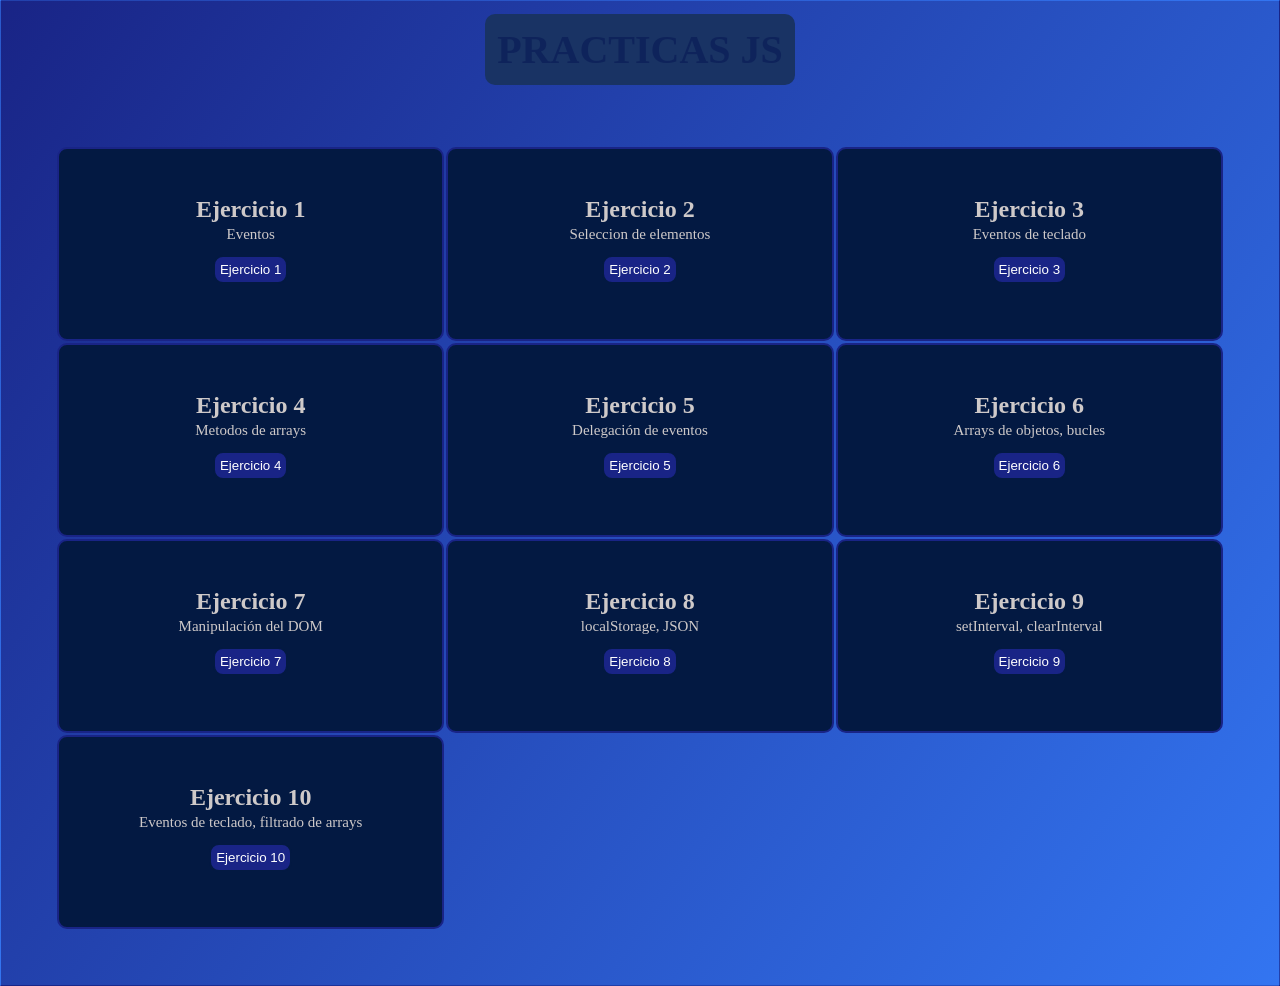
<file: index.html>
<!DOCTYPE html>
<html lang="en">
<head>
    <meta charset="UTF-8">
    <meta name="viewport" content="width=device-width, initial-scale=1.0">
    <title>PRACTICAS JS</title>
    <link rel="stylesheet" href="./styles.css">
    <link rel="icon" href="./assets/JS ICON.webp" type="image/x-icon">
</head>

<header class="header">
    <h1 class="titulo">PRACTICAS JS</h1>
</header>

<body>
    <main>

        <nav class="card">

            <div>
                <h2 class="subtitulo">Ejercicio 1</h2>
                <p class="descripcion">Eventos</p>
                <button id="ejercicio1" class="boton">Ejercicio 1</button>
            </div>

            <div>
                <h2 class="subtitulo">Ejercicio 2</h2>
                <p class="descripcion">Seleccion de elementos</p>
                <a href="./ejercicio2.html"> <button id="ejercicio2" class="boton">Ejercicio 2</button> </a>
            </div>

            <div>
                <h2 class="subtitulo">Ejercicio 3</h2>
                <p class="descripcion">Eventos de teclado</p>
                <a href="./ejercicio3.html"> <button id="ejercicio3" class="boton">Ejercicio 3</button> </a>
            </div>

            <div>
                <h2 class="subtitulo">Ejercicio 4</h2>
                <p class="descripcion">Metodos de arrays</p>
                <a href="./ejercicio4.html"> <button id="ejercicio4" class="boton">Ejercicio 4</button> </a>
            </div>

            <div>
                <h2 class="subtitulo">Ejercicio 5</h2>
                <p class="descripcion">Delegación de eventos</p>
                <a href="./ejercicio5.html"> <button id="ejercicio5" class="boton">Ejercicio 5</button> </a>
            </div>

            <div>
                <h2 class="subtitulo">Ejercicio 6</h2>
                <p class="descripcion">Arrays de objetos, bucles</p>
                <a href="./ejercicio6.html"> <button id="ejercicio6" class="boton">Ejercicio 6</button> </a>
            </div>

            <div>
                <h2 class="subtitulo">Ejercicio 7</h2>
                <p class="descripcion">Manipulación del DOM</p>
                <a href="./ejercicio7.html"> <button id="ejercicio7" class="boton">Ejercicio 7</button> </a>
            </div>

            <div>
                <h2 class="subtitulo">Ejercicio 8</h2>
                <p class="descripcion">localStorage, JSON</p>
                <a href="./ejercicio8.html"> <button id="ejercicio8" class="boton">Ejercicio 8</button> </a>
            </div>

            <div>
                <h2 class="subtitulo">Ejercicio 9</h2>
                <p class="descripcion">setInterval, clearInterval</p>
                <a href="./ejercicio9.html"> <button id="ejercicio9" class="boton">Ejercicio 9</button> </a>
            </div>

            <div>
                <h2 class="subtitulo">Ejercicio 10</h2>
                <p class="descripcion">Eventos de teclado, filtrado de arrays</p>
                <a href="./ejercicio10.html"> <button id="ejercicio10" class="boton">Ejercicio 10</button> </a>
            </div>

        </nav>    


    </main>
    <script src="./script.js"></script>
</body>
</html>
</file>
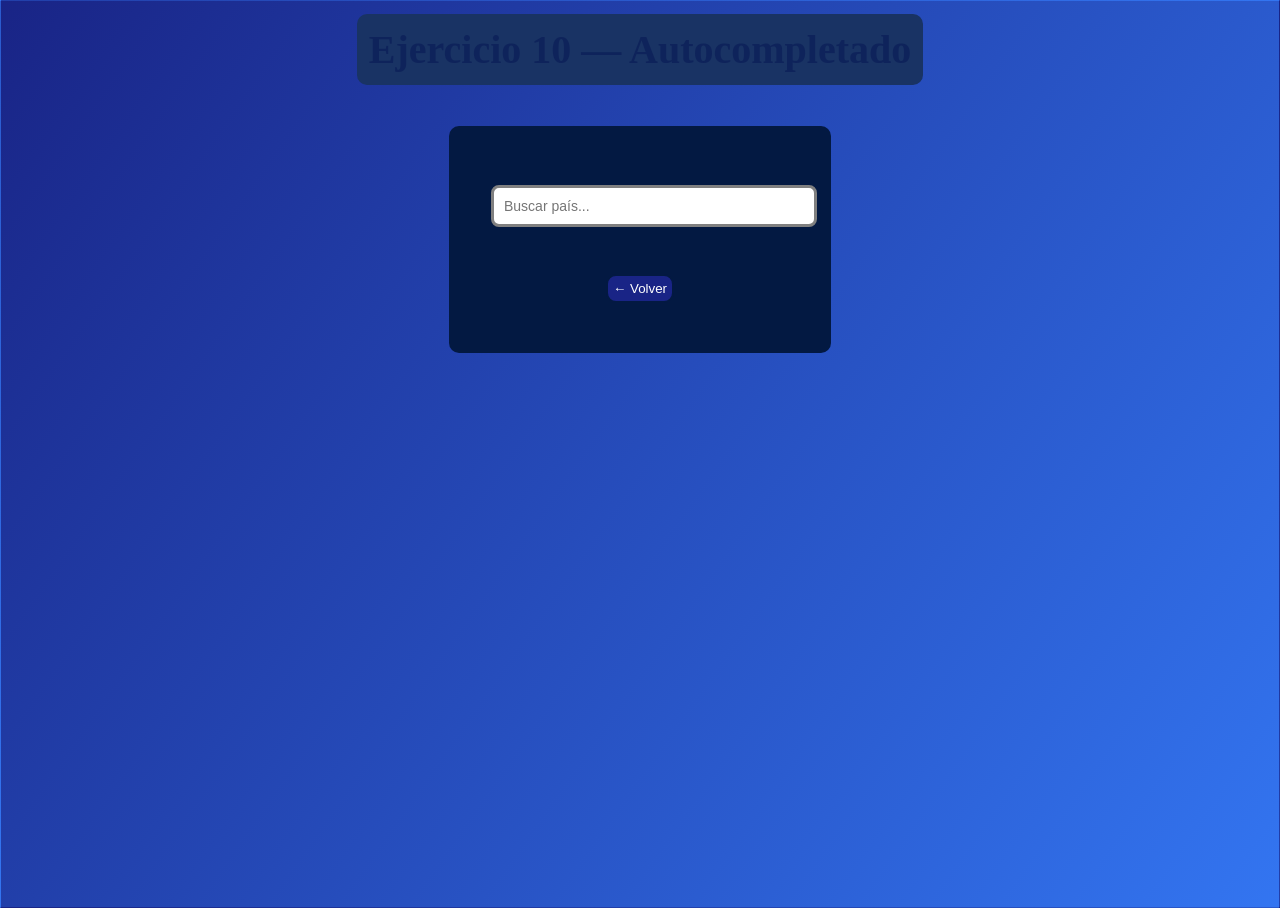
<file: ejercicio10.html>
<!DOCTYPE html>
<html lang="es">
<head>
    <meta charset="UTF-8">
    <title>Ejercicio 10 - Autocompletado</title>
    <link rel="stylesheet" href="./styles.css">
</head>
<body>
    <header class="header">
        <h1 class="titulo">Ejercicio 10 — Autocompletado</h1>
    </header>
    <main>
        <div class="ejercicio-panel">
            <div id="contenedor-busqueda">
                <input type="text" id="input-busqueda" placeholder="Buscar país...">
                <ul id="sugerencias"></ul>
            </div>
            <a href="index.html"><button class="boton">← Volver</button></a>
        </div>
    </main>
    <script src="./ejercicio10.js"></script>
</body>
</html>
</file>
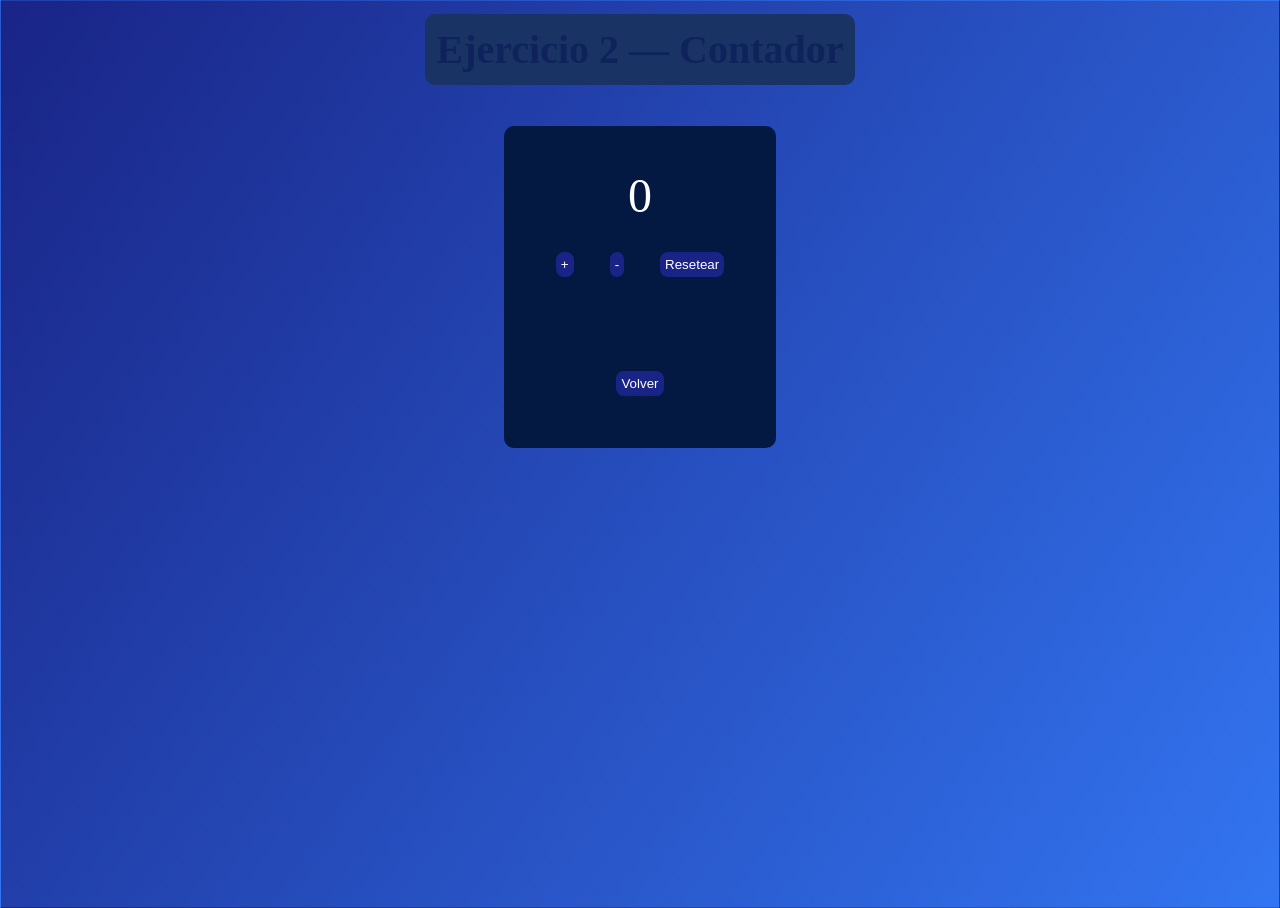
<file: ejercicio2.html>
<!DOCTYPE html>
<html lang="es">
<head>
    <meta charset="UTF-8">
    <title>Ejercicio 2 - Contador</title>
    <link rel="stylesheet" href="./styles.css">
</head>
<body>

    <header class="header">
        <h1 class="titulo">Ejercicio 2 — Contador</h1>
    </header>

    <main>
        <div class="ejercicio-panel">
            <p id="numero">0</p>
            <button id="incrementar" class="boton">+</button>
            <button id="decrementar" class="boton">-</button>
            <button id="resetear" class="boton">Resetear</button>
            <br><br>
            <a href="index.html"><button class="boton">Volver</button></a>
        </div>
    </main>

    <script src="./ejercicio2.js"></script>
</body>
</html>
</file>
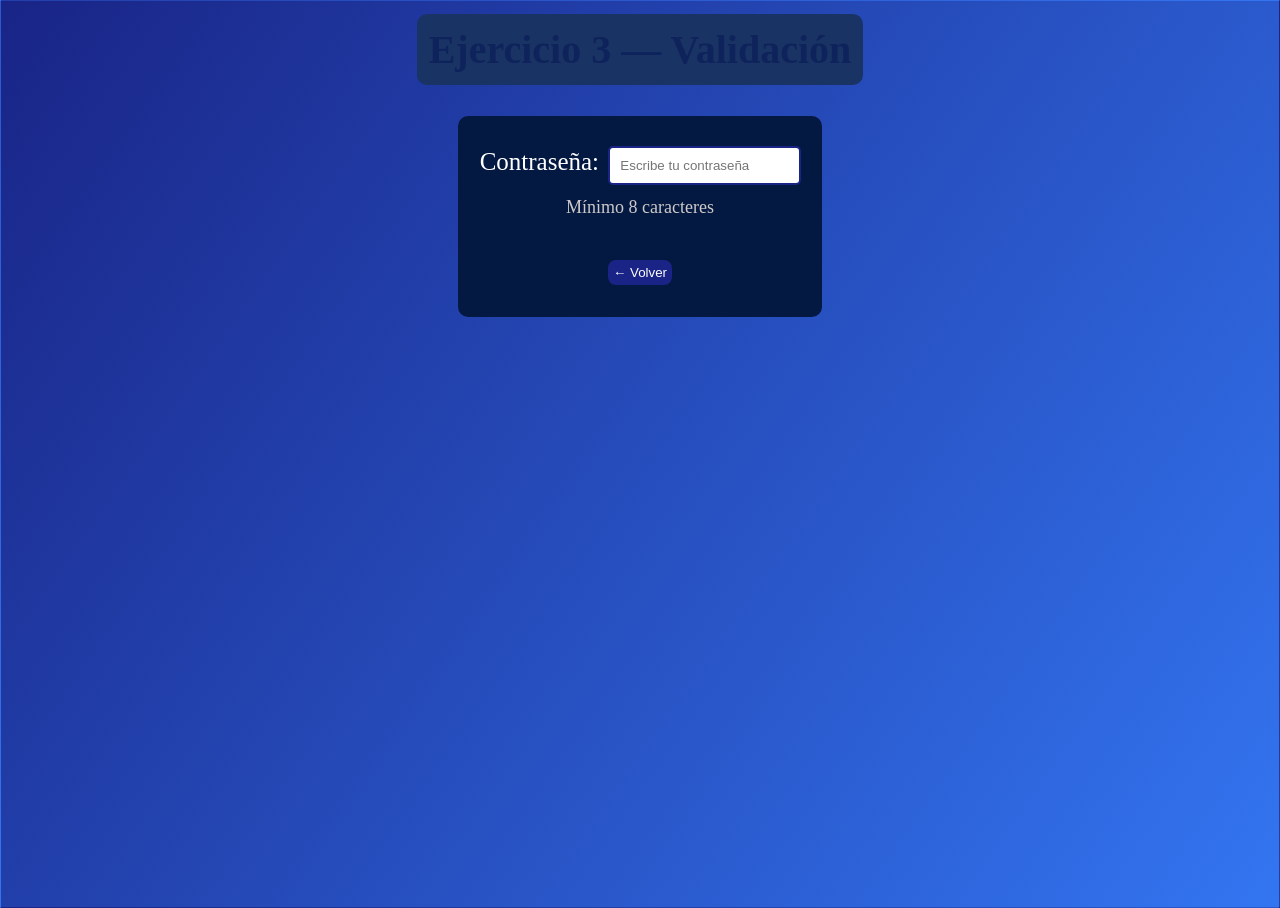
<file: ejercicio3.html>
<!DOCTYPE html>
<html lang="es">
<head>
    <meta charset="UTF-8">
    <title>Ejercicio 3 - Validación</title>
    <link rel="stylesheet" href="./styles.css">
</head>
<body>

    <header class="header">
        <h1 class="titulo">Ejercicio 3 — Validación</h1>
    </header>

    <main>
        <div class="ejercicio-contraseña">
            <label>Contraseña:</label>
            <input type="password" id="password" placeholder="Escribe tu contraseña">
            <p id="mensaje">Mínimo 8 caracteres</p>
            <br>
            <a href="index.html"><button class="boton">← Volver</button></a>
        </div>
    </main>

    <script src="./ejercicio3.js"></script>
</body>
</html>
</file>
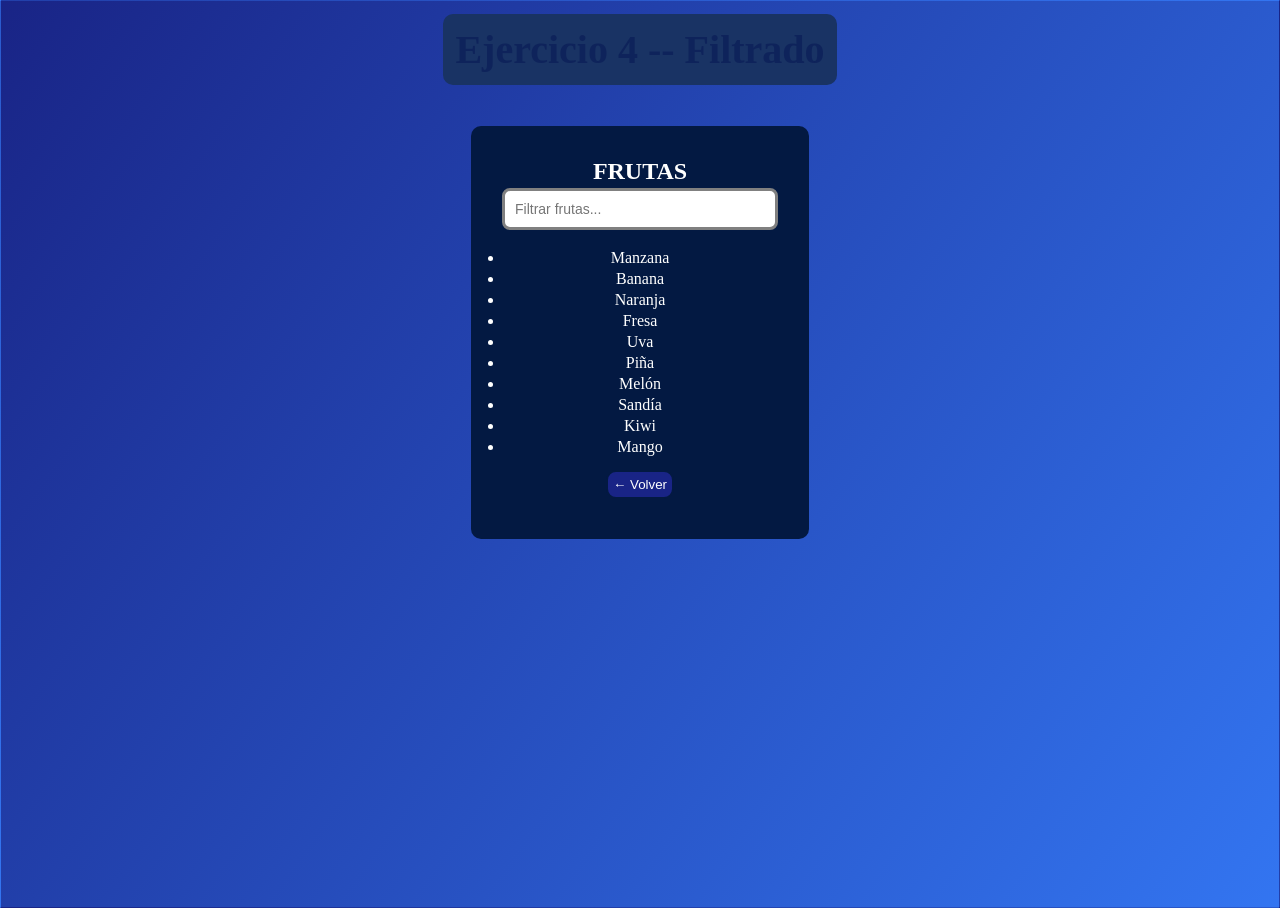
<file: ejercicio4.html>
<!DOCTYPE html>
<html lang="en">
<head>
    <meta charset="UTF-8">
    <meta name="viewport" content="width=device-width, initial-scale=1.0">
    <title>Ejercicio 4 - Filtrado</title>
    <link rel="stylesheet" href="./styles.css">
</head>

<header class="header">
    <h1 class="titulo">Ejercicio 4 -- Filtrado</h1>
</header>

<body>
    <main>

        <div class="contenedor-frutas">

            <h2 class="Frutas">FRUTAS</h2>

            <input class="buscador" type="text" id="filtro" placeholder="Filtrar frutas...">

            <ul id="lista">
                <li>Manzana</li>
                <li>Banana</li>
                <li>Naranja</li>
                <li>Fresa</li>
                <li>Uva</li>
                <li>Piña</li>
                <li>Melón</li>
                <li>Sandía</li>
                <li>Kiwi</li>
                <li>Mango</li>
            </ul>

            <a href="index.html"><button class="boton">← Volver</button></a>
            
        </div>


    </main>

    <script src="./ejercicio4.js"></script>
</body>
</html>
</file>
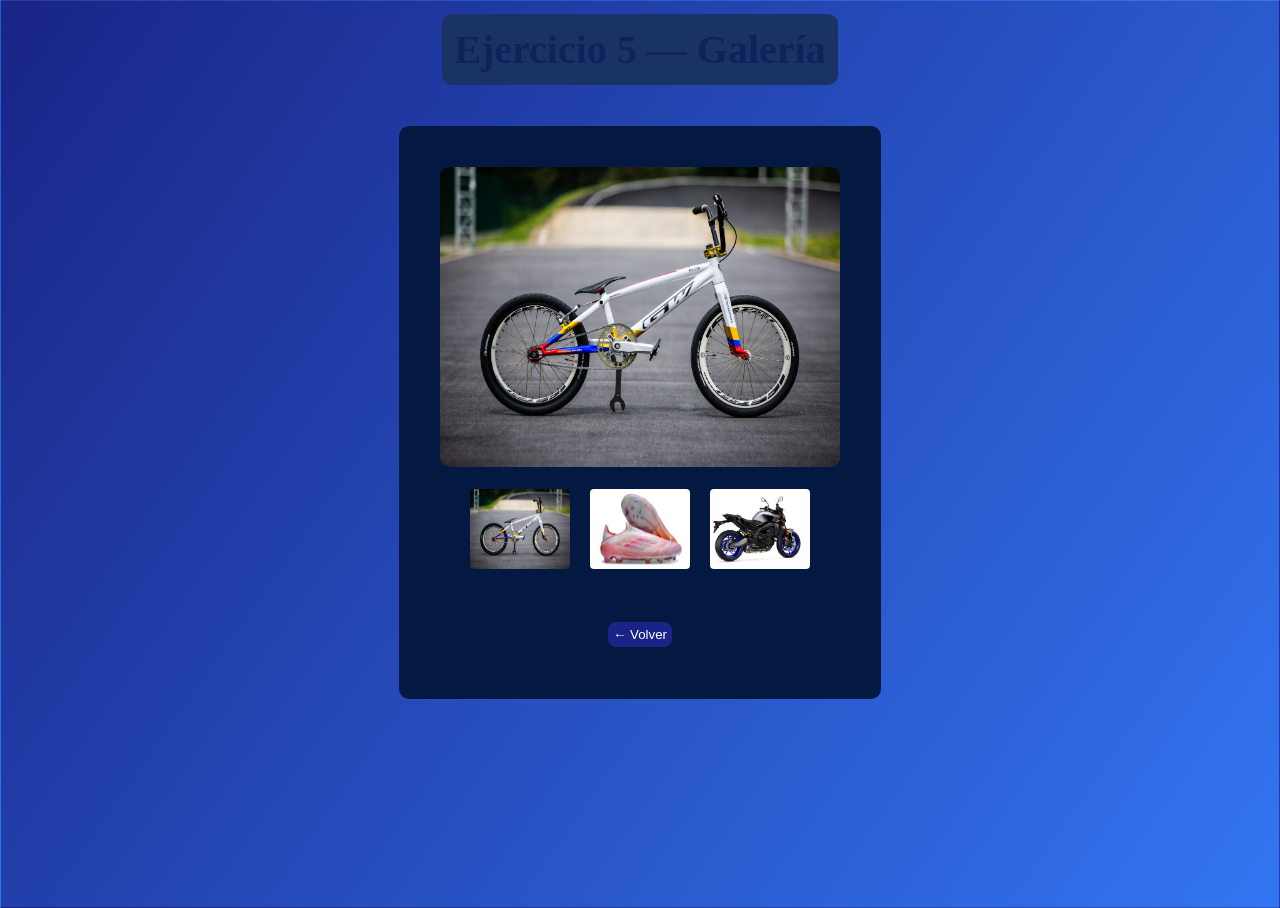
<file: ejercicio5.html>
<!DOCTYPE html>
<html lang="es">
<head>
    <meta charset="UTF-8">
    <title>Ejercicio 5 - Galería</title>
    <link rel="stylesheet" href="./styles.css">
</head>
<body>
    <header class="header">
        <h1 class="titulo">Ejercicio 5 — Galería</h1>
    </header>
    <main>
        <div class="ejercicio-panel">
            <img id="imagen-principal" src="./assets/Bmx.png" alt="Principal">
            <div id="miniaturas">
                <img data-src="./assets/Bmx.png" src="./assets/Bmx.png" alt="mini1">
                <img data-src="./assets/Guayos.png" src="./assets/Guayos.png" alt="mini2">
                <img data-src="./assets/Mt-09.png" src="./assets/Mt-09.png" alt="mini3">
            </div>
            <a href="index.html"><button class="boton">← Volver</button></a>
        </div>
    </main>
    <script src="./ejercicio5.js"></script>
</body>
</html>
</file>
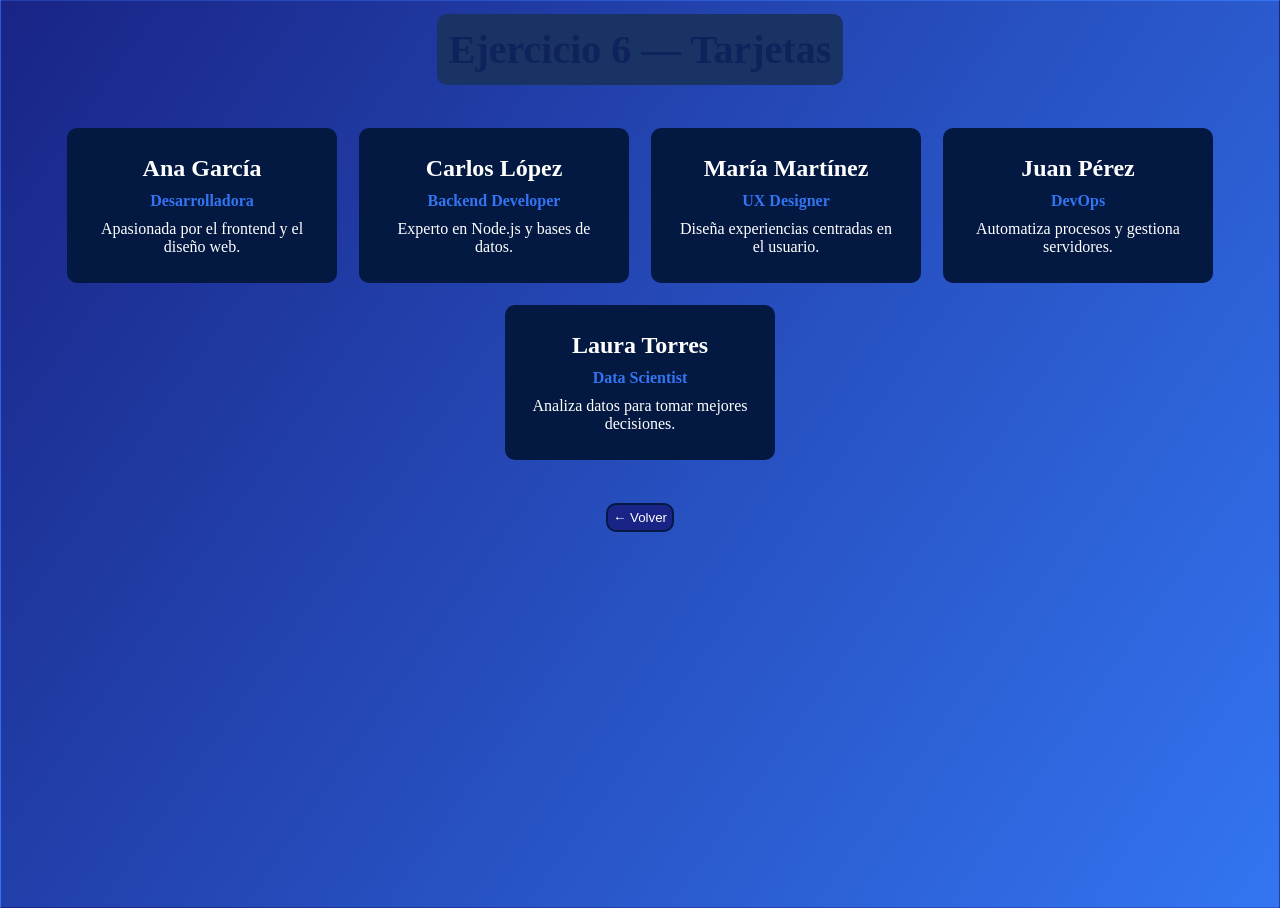
<file: ejercicio6.html>
<!DOCTYPE html>
<html lang="es">
<head>
    <meta charset="UTF-8">
    <title>Ejercicio 6 - Tarjetas</title>
    <link rel="stylesheet" href="./styles.css">
</head>
<body>
    <header class="header">
        <h1 class="titulo">Ejercicio 6 — Tarjetas</h1>
    </header>
    <main>
        <div id="contenedor-tarjetas"></div>
        <div style="text-align:center">
            <a href="index.html"><button class="boton">← Volver</button></a>
        </div>
    </main>
    <script src="./ejercicio6.js"></script>
</body>
</html>
</file>
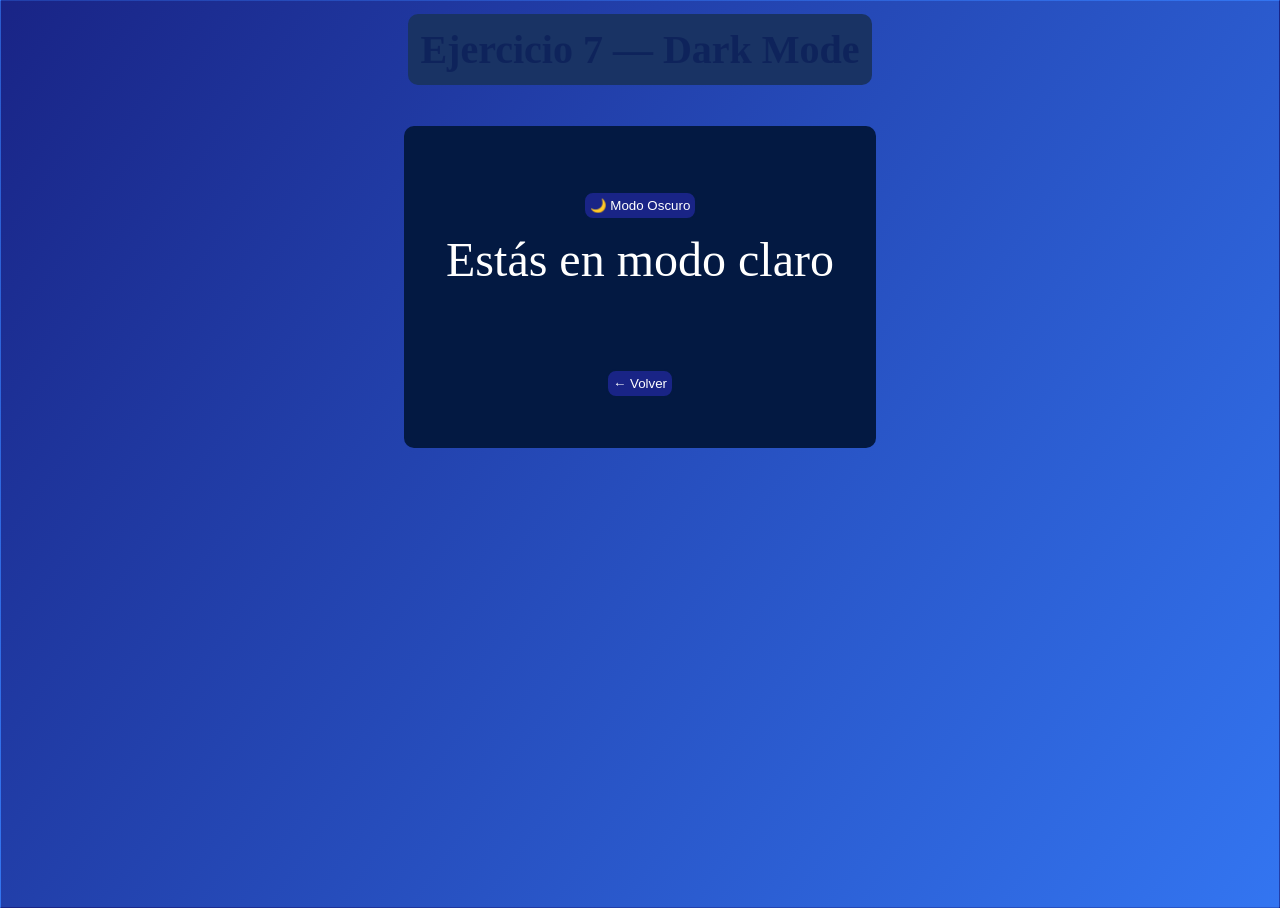
<file: ejercicio7.html>
<!DOCTYPE html>
<html lang="es">
<head>
    <meta charset="UTF-8">
    <title>Ejercicio 7 - Dark Mode</title>
    <link rel="stylesheet" href="./styles.css">
</head>
<body>
    <header class="header">
        <h1 class="titulo">Ejercicio 7 — Dark Mode</h1>
    </header>
    <main>
        <div class="ejercicio-panel">
            <button id="toggle-modo" class="boton">🌙 Modo Oscuro</button>
            <p id="texto-modo">Estás en modo claro</p>
            <br>
            <a href="index.html"><button class="boton">← Volver</button></a>
        </div>
    </main>
    <script src="./ejercicio7.js"></script>
</body>
</html>
</file>
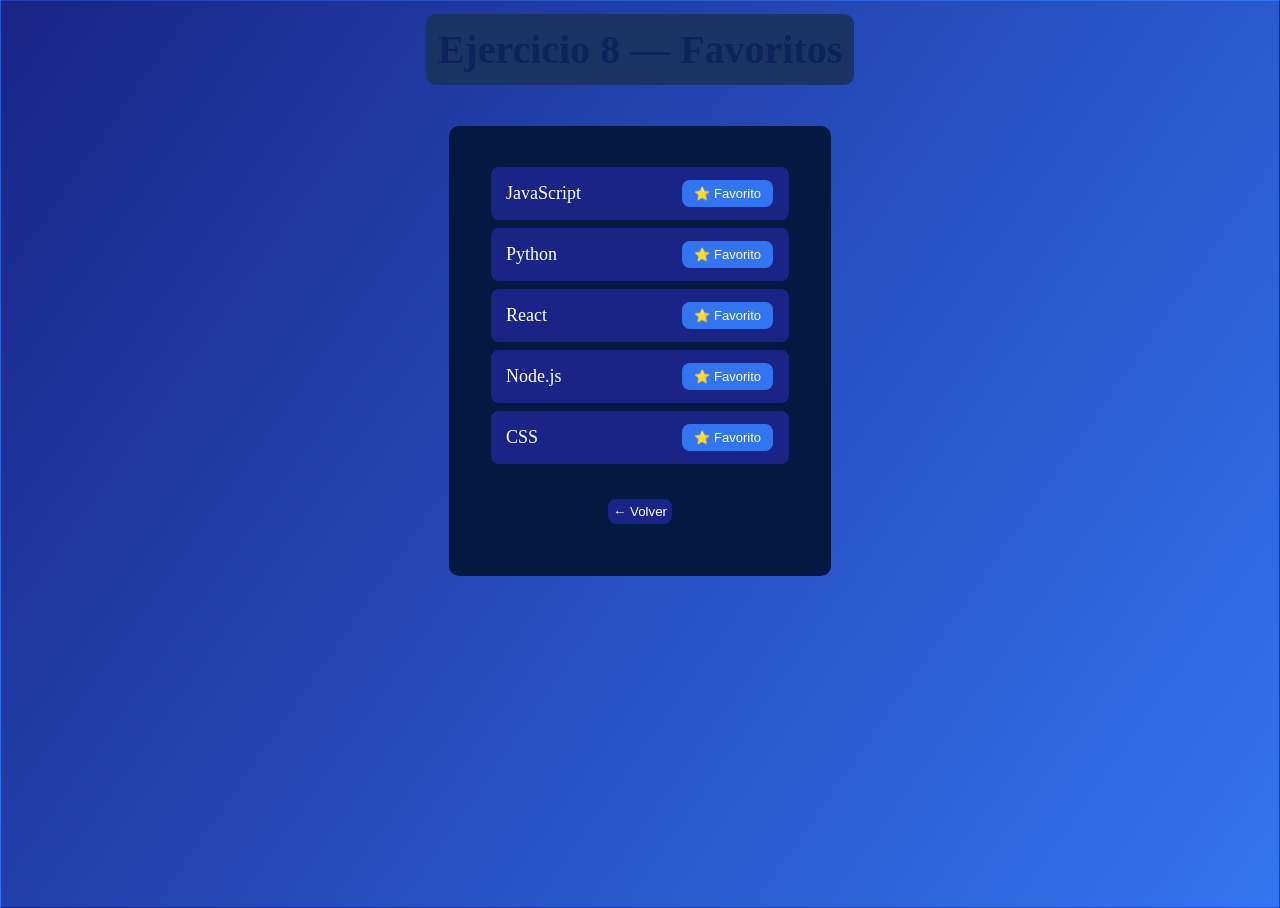
<file: ejercicio8.html>
<!DOCTYPE html>
<html lang="es">
<head>
    <meta charset="UTF-8">
    <title>Ejercicio 8 - Favoritos</title>
    <link rel="stylesheet" href="./styles.css">
</head>
<body>
    <header class="header">
        <h1 class="titulo">Ejercicio 8 — Favoritos</h1>
    </header>
    <main>
        <div class="ejercicio-panel">
            <ul id="lista-productos">
                <li data-id="1">JavaScript <button class="btn-favorito">⭐ Favorito</button></li>
                <li data-id="2">Python <button class="btn-favorito">⭐ Favorito</button></li>
                <li data-id="3">React <button class="btn-favorito">⭐ Favorito</button></li>
                <li data-id="4">Node.js <button class="btn-favorito">⭐ Favorito</button></li>
                <li data-id="5">CSS <button class="btn-favorito">⭐ Favorito</button></li>
            </ul>
            <a href="index.html"><button class="boton">← Volver</button></a>
        </div>
    </main>
    <script src="./ejercicio8.js"></script>
</body>
</html>
</file>
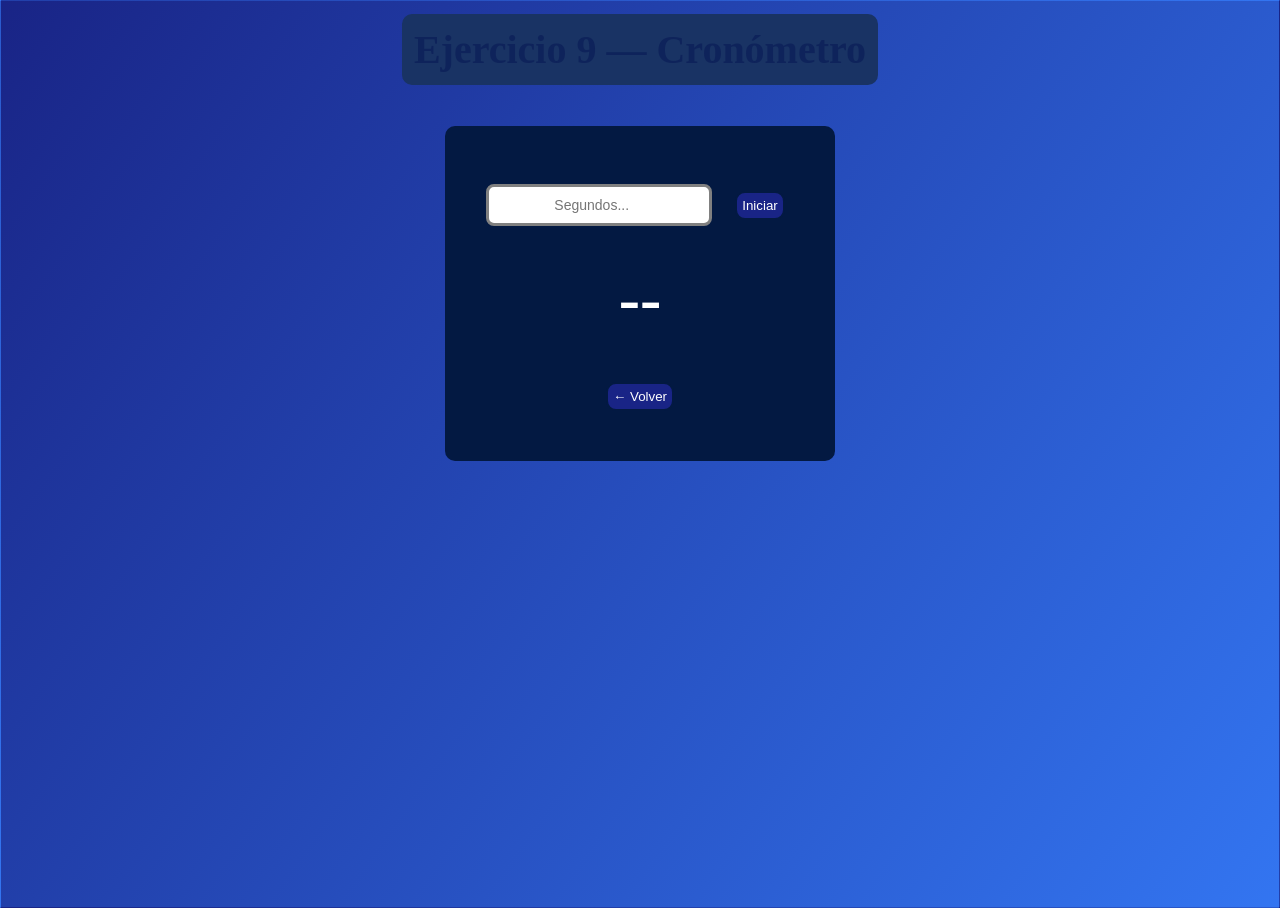
<file: ejercicio9.html>
<!DOCTYPE html>
<html lang="es">
<head>
    <meta charset="UTF-8">
    <title>Ejercicio 9 - Cronómetro</title>
    <link rel="stylesheet" href="./styles.css">
</head>
<body>
    <header class="header">
        <h1 class="titulo">Ejercicio 9 — Cronómetro</h1>
    </header>
    <main>
        <div class="ejercicio-panel" id="panel-cronometro">
            <input type="number" id="segundos-input" placeholder="Segundos..." min="1">
            <button id="btn-iniciar" class="boton">Iniciar</button>
            <p id="display-tiempo">--</p>
            <a href="index.html"><button class="boton">← Volver</button></a>
        </div>
    </main>
    <script src="./ejercicio9.js"></script>
</body>
</html>
</file>
<file: styles.css>
:root {
    --color-titulo: #0e225ae3;
}

* {
    margin: 1px;
    padding: 1px;
    
}

body {
    background: linear-gradient(125deg, #192486, #3375f1);
}

html, body {
    min-height: 100vh;
}

.header {
    margin: 10px auto;
    padding: 10px;
    background-color: #193364;
    border-radius: 10px;
    width: fit-content;
    
}

.titulo {
    color: var(--color-titulo);
    text-align: center;
    font-size: 40px;
}

.subtitulo {
    color:#cec9c9
}

.descripcion {
    color: #cec9c9;
    text-align: center;
    font-size: 15px;
}

.card {
    display: grid;
    grid-template-columns: 1fr 1fr 1fr ;
    padding: 30px;
    margin: 20px;
    gap: 0px;
}

.card div {
    background-color: #031942;
    border: solid 2px #192486;
    border-radius: 10px;
    padding: 45px;
    text-align: center;
}

.boton {
    background-color: #192486;
    border: solid 2px #031942;
    border-radius: 10px;
    padding: 5px;
    margin: 10px;
    text-align: center;
    color: white;
    cursor: pointer;
}


.ejercicio-panel {
    background-color: #031942;
    border-radius: 10px;
    padding: 40px;
    margin: 30px auto;
    width: fit-content;
    text-align: center;
    color: white;
    font-size: 48px;
}

.ejercicio-contraseña {
    background-color: #031942;
    border-radius: 10px;
    padding: 20px;
    margin: 20px auto;
    width: fit-content;
    text-align: center;
    color: white;
    font-size: 25px;
}

.ejercicio-contraseña input {
    padding: 10px;
    border-radius: 5px;
    border: solid 2px #192486;
    margin-top: 10px;
}

.ejercicio-contraseña #mensaje {
    margin-top: 10px;
    color: #cec9c9;
    font-size: 18px;
}

.contenedor-frutas {
    background-color: #031942;
    border-radius: 10px;
    padding: 30px;
    margin: 30px auto;
    width: fit-content;
    text-align: center;
    color: white;
}

.buscador {
    padding: 10px;
    font-size: 14px;
    border-radius: 8px;
    border: 3px solid gray;
    outline: none;
    width: 250px;
    margin-bottom: 15px;
}


#imagen-principal {
    width: 400px;
    height: 300px;
    border-radius: 10px;
    display: block;
    margin: 0 auto 15px auto;
}

#miniaturas {
    display: flex;
    gap: 10px;
    justify-content: center;
    margin-bottom: 20px;
}

#miniaturas img {
    width: 100px;
    height: 80px;
    border-radius: 8px;
    cursor: pointer;
    border: 3px solid transparent;
}

#miniaturas img:hover {
    border: 3px solid #3375f1;
}


#contenedor-tarjetas {
    display: flex;
    flex-wrap: wrap;
    gap: 20px;
    justify-content: center;
    padding: 30px;
}

.tarjeta {
    background-color: #031942;
    border-radius: 10px;
    padding: 25px;
    width: 220px;
    color: white;
    text-align: center;
}

.tarjeta .rol {
    color: #3375f1;
    font-weight: bold;
    margin: 8px 0;
}

body.dark-mode {
    background: #111;
    color: white;
}

body.dark-mode .header {
    background-color: #222;
}

body.dark-mode .ejercicio-panel {
    background-color: #222;
}


#lista-productos {
    list-style: none;
    padding: 0;
    width: 300px;
}


#lista-productos li.favorito-activo {
    background-color: #f1c40f;
    color: #031942;
}

#lista-productos li {
    background-color: #192486;
    color: white;
    padding: 12px 15px;
    margin-bottom: 8px;
    border-radius: 8px;
    display: flex;
    justify-content: space-between;
    align-items: center;
    font-size: 18px;        
}

.btn-favorito {
    background-color: #3375f1;
    color: white;
    border: none;
    border-radius: 8px;
    padding: 6px 12px;
    cursor: pointer;
    font-size: 13px;
    transition: background-color 0.3s;
}

.btn-favorito:hover {
    background-color: #192486;
}

#lista-productos li.favorito-activo {
    background-color: #f1c40f;
    color: #031942;
}

#lista-productos li.favorito-activo .btn-favorito {
    background-color: #031942;
    color: #f1c40f;
}


#display-tiempo {
    font-size: 64px;
    font-weight: bold;
    color: white;
    margin: 20px 0;
}

#segundos-input {
    padding: 10px;
    font-size: 14px;
    border-radius: 8px;
    border: 3px solid gray;
    outline: none;
    width: 200px;
    margin-bottom: 15px;
    text-align: center;
}

.tiempo-cumplido {
    background-color: #e74c3c !important;
    transition: background-color 0.5s;
}

#contenedor-busqueda {
    position: relative;
    width: 300px;
    margin: 0 auto 20px auto;
}

#input-busqueda {
    width: 100%;
    padding: 10px;
    font-size: 14px;
    border-radius: 8px;
    border: 3px solid gray;
    outline: none;
}

#sugerencias {
    list-style: none;
    padding: 0;
    margin: 0;
    position: absolute;
    width: 100%;
    background-color: #031942;
    border-radius: 0 0 8px 8px;
    z-index: 10;
}

#sugerencias li {
    padding: 10px 15px;
    color: white;
    cursor: pointer;
    font-size: 14px;
}

#sugerencias li:hover {
    background-color: #3375f1;
}
</file>
